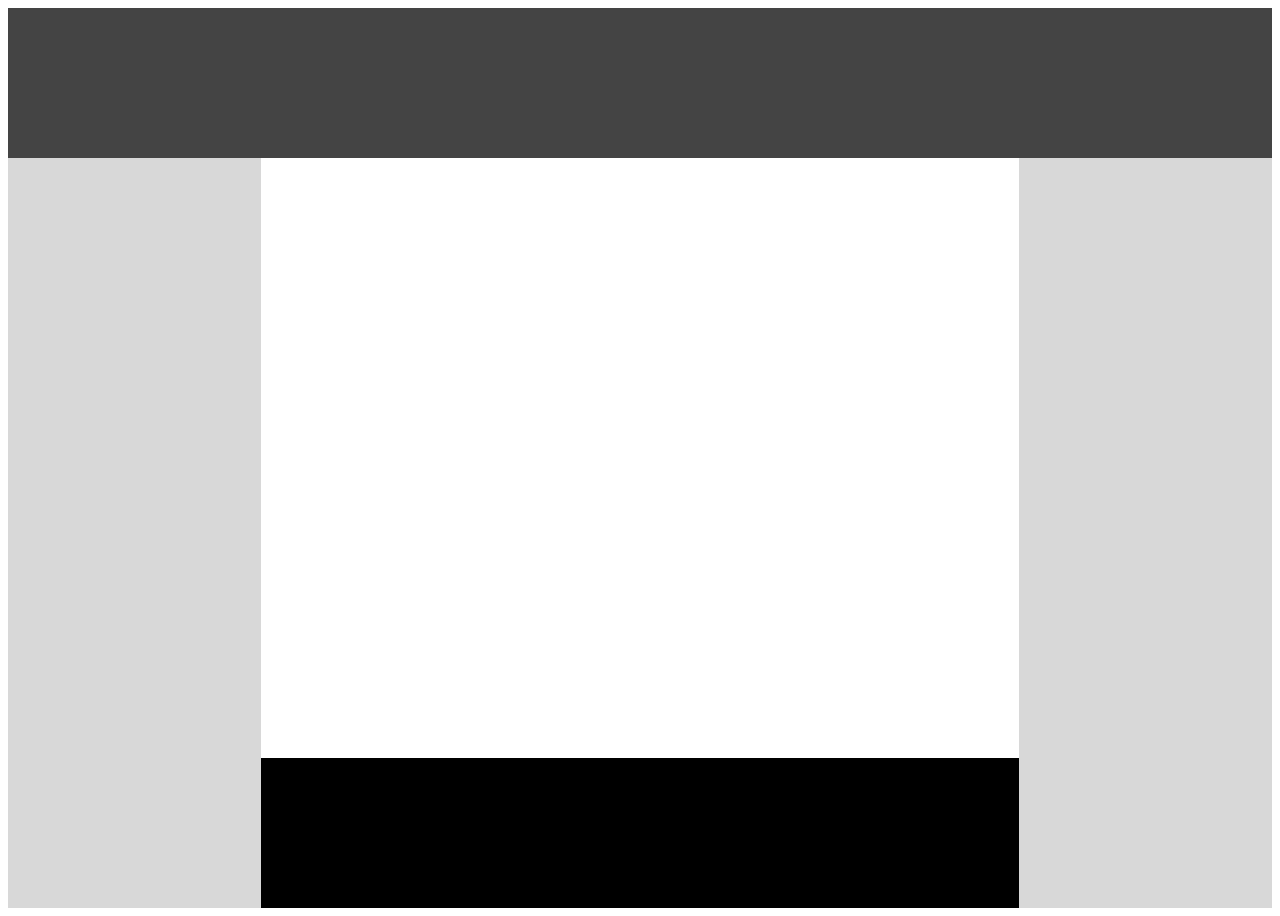
<file: first/index.html>
<!DOCTYPE html>
<html>

<head>
  <title>first</title>
  <link rel="stylesheet" type="text/css" href="style.css">
</head>

<body>
  <header>
  </header>

  <div class="main-container">
    <div class="sidebar"></div>

    <div class="center-content">
      <div class="top-section"></div>
      <div class="bottom-section"></div>
    </div>

    <div class="sidebar"></div>
  </div>
</body>



</html>
</file>
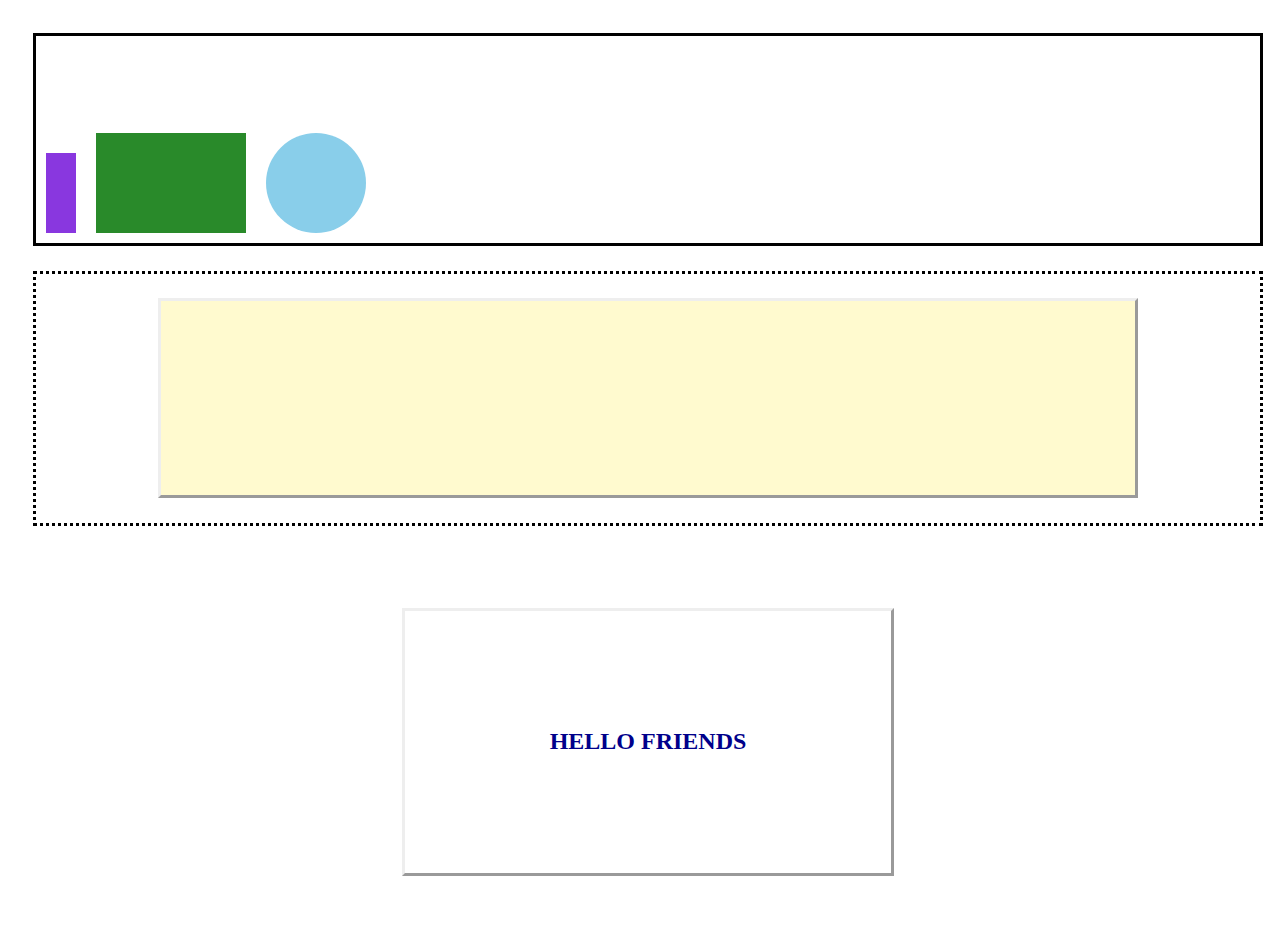
<file: new-second/index.html>
<!DOCTYPE html>
<html>

<head>
  <title>second</title>
  <link rel="stylesheet" type="text/css" href="style.css">
</head>

<body>
  <div class="top">
    <div class="purple-rectangle"></div>
    <div class="green-rectangle"></div>
    <div class="blue-circle"></div>
  </div>

  <div class="middle">
    <div class="beige-rectangle"></div>
  </div>

  <div class="bottom">
    <div class="shadow-square">
      <h2>HELLO FRIENDS</h2>
    </div>
  </div>



</body>



</html>
</file>
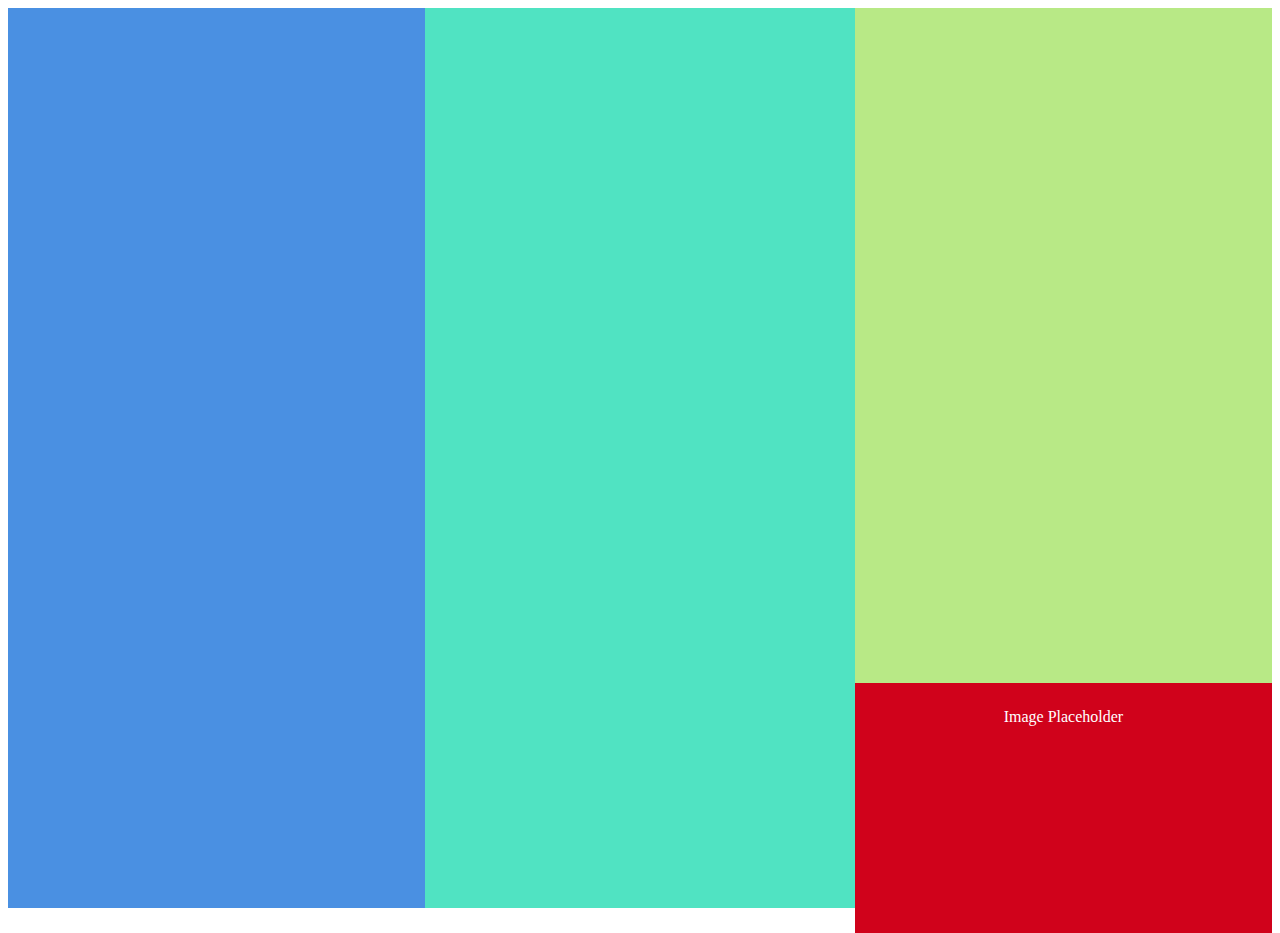
<file: second/second.html>
<!DOCTYPE html>
<html>
<head>
	<title>second</title>
	<link rel="stylesheet" type="text/css" href="style.css">

</head>
<body>
	<div class="content">
		<div class="left"></div>
		<div class="middle"></div>
		<div class="right">
			<div class="rightTop"></div>
			<div class="rightBottom">Image Placeholder</div>
		</div>



	</div>

</body>
</html>
</file>
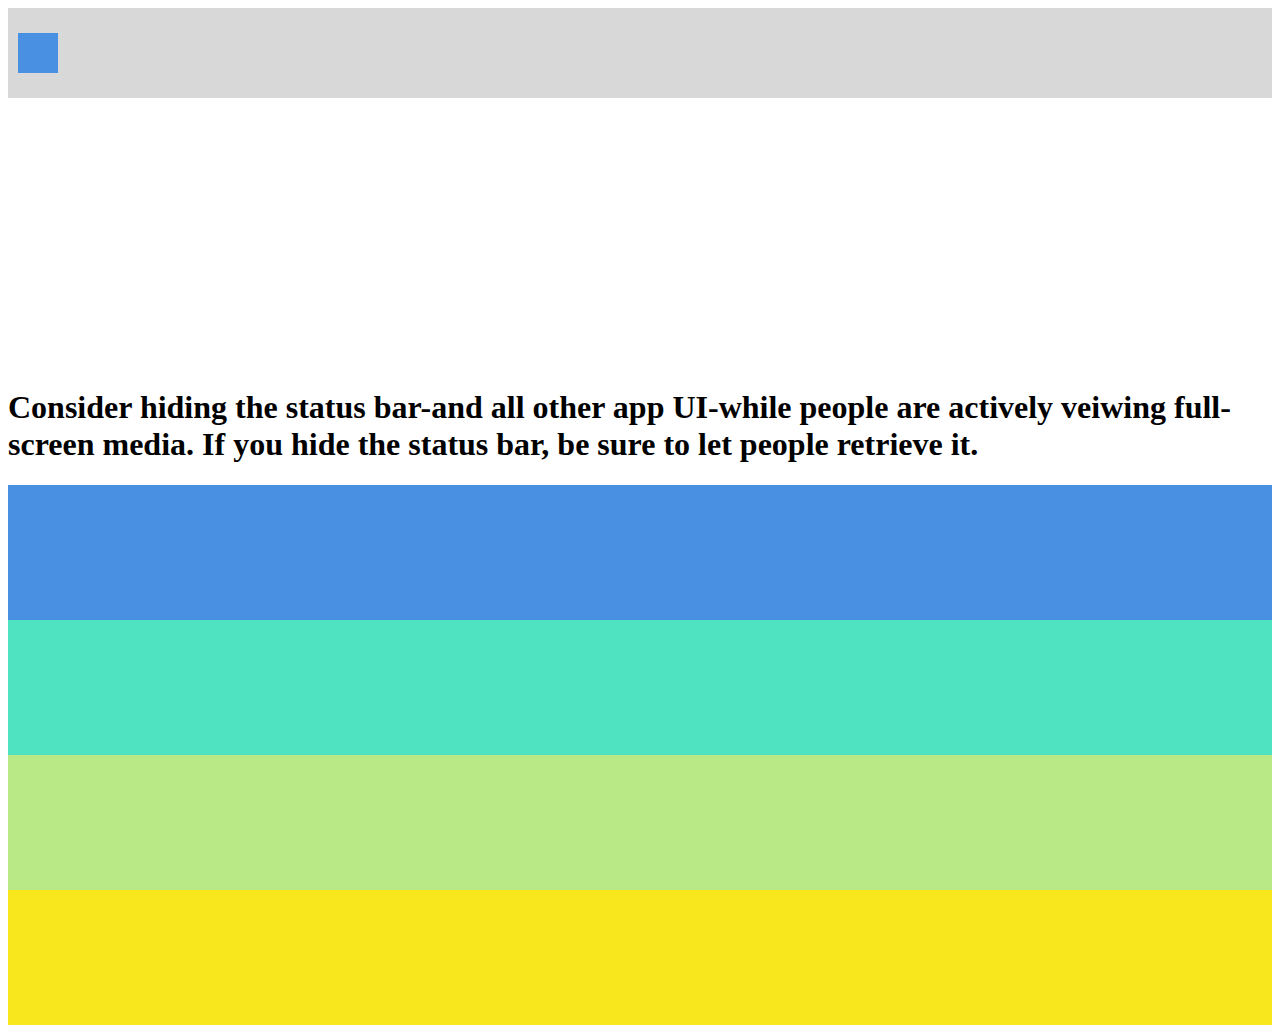
<file: third/third.html>
<!DOCTYPE html>
<html>
<head>
	<title>third</title>
	<link rel="stylesheet" type="text/css" href="style.css">
</head>
<body>
	<div class="container">
		<div class="first">
			<div class="box"></div>
		</div>
		<div class="second"></div>
			<h1>Consider hiding the status bar-and all other app UI-while people are actively veiwing full-screen media. If you hide the status bar, be sure to let people retrieve it.</h1>
		<div class="third"></div>
		<div class="fourth"></div>
		<div class="fifth"></div>
		<div class="sixth"></div>


	</div>

</body>
</html>
</file>
<file: first/style.css>
header {
  background: #444444;
  width: 100%;
  height: 150px;
}

.main-container {
  height: calc(100vh - 150px);
  width: 100%;
  display: flex;

}

.sidebar {
  background: #d8d8d8;
  height: 100%;
  width: 20%;
}

.center-content {
  background: blue;
  width: 60%;
  height: 100%;
}

.top-section {
  background: white;
  height: 80%;
}

.bottom-section {
  background: #000000;
  height: 20%;
}
</file>
<file: new-second/style.css>
* {
  box-sizing: border-box;
}

body {
  width: 100%;
  height: 100vh;
  padding: 25px;

}


.top {
  width: 100%;
  height: 25%;
  border: black;
  border-style: solid;
  margin-bottom: 25px;
  display: flex;
  align-items: flex-end;
  padding: 10px;


}
.purple-rectangle {
  background: #8937df;
  height: 80px;
  width: 30px;
  margin-right: 20px;
}

.green-rectangle {
  background: #298a2a;
  height: 100px;
  width: 150px;
  margin-right: 20px;
}

.blue-circle {
  width: 100px;
   height: 100px;
   background: #89ceea;
   -moz-border-radius: 50px;
   -webkit-border-radius: 50px;

 }


.middle {
  width: 100%;
  height: 30%;
  border: black;
  border-style: dotted;
  margin-bottom: 25px;
  display: flex;
  justify-content: center;
  align-items: center;

}

.beige-rectangle {
  width: 80%;
  height: 80%;
  background: #fffacf;
  border: outset;

}

.bottom {
  width: 100%;
  height: 45%;
  display: flex;
  justify-content: center;
  align-items: center;

}

.shadow-square {
  width: 40%;
  height: 70%;
  border: outset;
  color: darkblue;
  display: flex;
  justify-content: center;
  align-items: center;

}
</file>
<file: second/style.css>
.content {
	display: flex;
	flex-direction: row;
	height: 100vh;
	width: 100%;

}

.left {
	height: 100%;
	width: 33%;
	background-color: #4a90e2;
}

.middle {
	height: 100%;
	width: 34%;
	background-color: #50e3c2;
	
}

.right{
	height: 100%;
	width:33%;
	
}

.rightTop {
	height: 75%;
	width: 100%;
	background-color: #b8e986;
}

.rightBottom {
	height:25%;
	width:100%;
	background-color: #d0021b;
	text-align: center;
	color: white;
	padding-top: 25px;
}
</file>
<file: third/style.css>
.container {
	disply:flex;
	flex-direction: row;
	width: 100%;
	height: 100vh;

}

.first {
	height: 10%;
	width: 100%;
	background-color: #d8d8d8;
	display:flex;
	align-items: center;
}

.box {
	height:40px;
	width: 40px;
	background-color: #4a90e2;
	margin: 10px;

}

.second {
	height: 30%;
	width: 100%;
	display: flex;
	align-items: center;
}

.third {
	height: 15%;
	width: 100%;
	background-color: #4a90e2;
}

.fourth {
	height: 15%;
	width: 100%;
	background-color: #50e3c2;
}

.fifth {
	height: 15%;
	width: 100%;
	background-color: #b8e986;
}

.sixth {
	height: 15%;
	width:100%;
	background-color: #f8e71c;
}

h1 {

}
</file>
